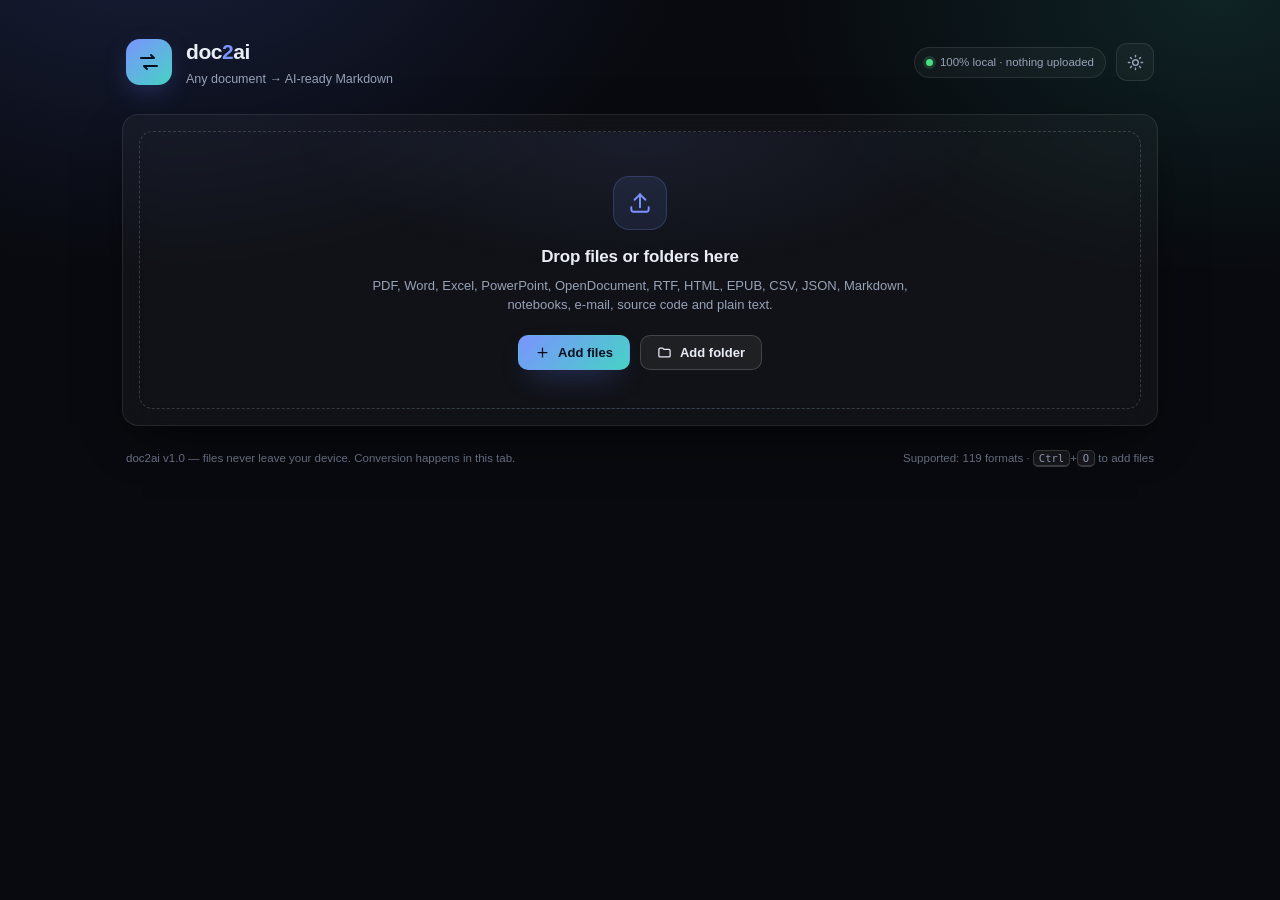
<file: index.html>
<!DOCTYPE html>
<html lang="en" data-theme="dark">
<head>
<meta charset="utf-8">
<meta name="viewport" content="width=device-width, initial-scale=1">
<title>doc2ai — turn any document into an AI-ready file</title>
<meta name="description" content="Convert PDF, Word, Excel, PowerPoint, OpenDocument, HTML, EPUB, CSV, JSON and more into clean, structured Markdown that AI agents can read directly. Runs entirely in your browser.">
<meta name="color-scheme" content="dark light">
<link rel="icon" href="data:image/svg+xml,%3Csvg xmlns='http://www.w3.org/2000/svg' viewBox='0 0 32 32'%3E%3Crect width='32' height='32' rx='9' fill='%237b93ff'/%3E%3Cpath d='M9 12h11l-3-3M23 20H12l3 3' stroke='%2308101f' stroke-width='2.2' fill='none' stroke-linecap='round' stroke-linejoin='round'/%3E%3C/svg%3E">
<link rel="stylesheet" href="assets/css/app.css">
</head>
<body>
<div class="shell">

  <header class="topbar">
    <div class="brand">
      <div class="logo" aria-hidden="true">
        <svg viewBox="0 0 24 24" fill="none" stroke="currentColor" stroke-width="2" stroke-linecap="round" stroke-linejoin="round">
          <path d="M4 8h13l-3-3"/><path d="M20 16H7l3 3"/>
        </svg>
      </div>
      <div>
        <h1>doc<span>2</span>ai</h1>
        <p>Any document → AI-ready Markdown</p>
      </div>
    </div>
    <div class="topbar-actions">
      <span class="pill"><span class="dot"></span>100% local · nothing uploaded</span>
      <button class="icon-btn" id="themeBtn" type="button" title="Toggle theme" aria-label="Toggle theme">
        <svg id="themeIcon" viewBox="0 0 24 24" fill="none" stroke="currentColor" stroke-width="2" stroke-linecap="round" stroke-linejoin="round">
          <circle cx="12" cy="12" r="4"/><path d="M12 2v2M12 20v2M4.9 4.9l1.4 1.4M17.7 17.7l1.4 1.4M2 12h2M20 12h2M4.9 19.1l1.4-1.4M17.7 6.3l1.4-1.4"/>
        </svg>
      </button>
    </div>
  </header>

  <section class="panel">
    <div class="dropzone" id="dropzone">
      <div class="drop-icon" aria-hidden="true">
        <svg viewBox="0 0 24 24" fill="none" stroke="currentColor" stroke-width="1.8" stroke-linecap="round" stroke-linejoin="round">
          <path d="M12 16V4"/><path d="M7 9l5-5 5 5"/><path d="M4 16v2a2 2 0 0 0 2 2h12a2 2 0 0 0 2-2v-2"/>
        </svg>
      </div>
      <h2>Drop files or folders here</h2>
      <p>PDF, Word, Excel, PowerPoint, OpenDocument, RTF, HTML, EPUB, CSV, JSON, Markdown, notebooks, e-mail, source code and plain text.</p>
      <div class="drop-actions">
        <button class="btn primary" id="addFilesBtn" type="button">
          <svg viewBox="0 0 24 24" fill="none" stroke="currentColor" stroke-width="2" stroke-linecap="round"><path d="M12 5v14M5 12h14"/></svg>
          Add files
        </button>
        <button class="btn" id="addFolderBtn" type="button">
          <svg viewBox="0 0 24 24" fill="none" stroke="currentColor" stroke-width="2" stroke-linecap="round" stroke-linejoin="round"><path d="M3 7a2 2 0 0 1 2-2h4l2 2h8a2 2 0 0 1 2 2v8a2 2 0 0 1-2 2H5a2 2 0 0 1-2-2z"/></svg>
          Add folder
        </button>
      </div>
      <input type="file" id="fileInput" multiple hidden>
      <input type="file" id="folderInput" webkitdirectory directory multiple hidden>
    </div>
  </section>

  <section class="panel" id="queuePanel" hidden>
    <div class="panel-head">
      <h2>Queue <span class="count" id="queueCount">0</span></h2>
      <button class="btn tiny ghost danger" id="clearBtn" type="button">Clear all</button>
    </div>
    <div class="progress" id="progress" hidden><div class="bar" id="progressBar"></div></div>
    <ul class="queue" id="queueList"></ul>
    <div class="queue-foot">
      <label class="switch"><input type="checkbox" id="optFrontMatter" checked> YAML front-matter</label>
      <label class="switch"><input type="checkbox" id="optBundle" checked> Bundle into one file</label>
      <label class="switch"><input type="checkbox" id="optManifest" checked> Manifest JSON</label>
      <span class="spacer"></span>
      <button class="btn primary" id="convertBtn" type="button">
        <svg viewBox="0 0 24 24" fill="none" stroke="currentColor" stroke-width="2" stroke-linecap="round" stroke-linejoin="round"><path d="M5 12h14M13 6l6 6-6 6"/></svg>
        <span id="convertLabel">Convert</span>
      </button>
    </div>
  </section>

  <section class="panel" id="resultsPanel" hidden>
    <div class="panel-head">
      <h2>Results <span class="count" id="resultCount">0</span></h2>
      <div style="display:flex;gap:8px;flex-wrap:wrap">
        <button class="btn tiny" id="copyBtn" type="button">
          <svg viewBox="0 0 24 24" fill="none" stroke="currentColor" stroke-width="2" stroke-linecap="round" stroke-linejoin="round"><rect x="9" y="9" width="11" height="11" rx="2"/><path d="M5 15V5a2 2 0 0 1 2-2h10"/></svg>
          Copy
        </button>
        <button class="btn tiny" id="downloadBtn" type="button">
          <svg viewBox="0 0 24 24" fill="none" stroke="currentColor" stroke-width="2" stroke-linecap="round" stroke-linejoin="round"><path d="M12 4v12"/><path d="M7 11l5 5 5-5"/><path d="M5 20h14"/></svg>
          Download
        </button>
        <button class="btn tiny primary" id="downloadAllBtn" type="button">
          <svg viewBox="0 0 24 24" fill="none" stroke="currentColor" stroke-width="2" stroke-linecap="round" stroke-linejoin="round"><path d="M21 8v11a2 2 0 0 1-2 2H5a2 2 0 0 1-2-2V8"/><path d="M1 3h22v5H1z"/><path d="M10 12h4"/></svg>
          Download all
        </button>
      </div>
    </div>
    <div class="stats" id="stats"></div>
    <div class="tabs" id="tabs"></div>
    <div class="result-bar">
      <span class="path" id="resultPath">—</span>
      <button class="btn tiny ghost" id="copyOneBtn" type="button">Copy this</button>
      <button class="btn tiny ghost" id="downloadOneBtn" type="button">Download this</button>
    </div>
    <pre class="preview" id="preview">—</pre>
    <div class="preview-note" id="previewNote" hidden></div>
    <ul class="warn-list" id="warnList" hidden></ul>
  </section>

  <footer class="foot">
    <span>doc2ai v1.0 — files never leave your device. Conversion happens in this tab.</span>
    <span>Supported: <span id="supportedCount">…</span> formats · <kbd>Ctrl</kbd>+<kbd>O</kbd> to add files</span>
  </footer>
</div>

<div id="toast" role="status" aria-live="polite"></div>

<script src="assets/lib/util.js"></script>
<script src="assets/lib/zip.js"></script>
<script src="assets/lib/xml.js"></script>
<script src="assets/lib/docx.js"></script>
<script src="assets/lib/xlsx.js"></script>
<script src="assets/lib/pptx.js"></script>
<script src="assets/lib/odf.js"></script>
<script src="assets/lib/rtf.js"></script>
<script src="assets/lib/html.js"></script>
<script src="assets/lib/text.js"></script>
<script src="assets/lib/pdf.js"></script>
<script src="assets/lib/convert.js"></script>
<script src="assets/app.js"></script>
</body>
</html>
</file>
<file: assets/css/app.css>
/* doc2ai — UI */
:root {
  --bg: #080a0f;
  --bg-glow-1: rgba(96, 124, 255, 0.18);
  --bg-glow-2: rgba(64, 211, 190, 0.12);
  --panel: rgba(255, 255, 255, 0.035);
  --panel-strong: rgba(255, 255, 255, 0.06);
  --border: rgba(255, 255, 255, 0.09);
  --border-strong: rgba(255, 255, 255, 0.16);
  --text: #e9edf6;
  --muted: #98a2b8;
  --faint: #6b7488;
  --accent: #7b93ff;
  --accent-2: #46d3c4;
  --accent-ink: #08101f;
  --ok: #4ade80;
  --warn: #fbbf24;
  --danger: #ff7a7a;
  --radius: 16px;
  --radius-sm: 10px;
  --shadow: 0 18px 50px -20px rgba(0, 0, 0, 0.85);
  --mono: "JetBrains Mono", "Cascadia Code", ui-monospace, SFMono-Regular, Menlo, Consolas, monospace;
  --sans: "Inter", -apple-system, BlinkMacSystemFont, "Segoe UI", Roboto, Helvetica, Arial, sans-serif;
}

[data-theme="light"] {
  --bg: #f5f7fc;
  --bg-glow-1: rgba(96, 124, 255, 0.16);
  --bg-glow-2: rgba(64, 211, 190, 0.14);
  --panel: rgba(255, 255, 255, 0.75);
  --panel-strong: #ffffff;
  --border: rgba(12, 20, 40, 0.1);
  --border-strong: rgba(12, 20, 40, 0.2);
  --text: #101725;
  --muted: #5b6579;
  --faint: #8b93a5;
  --accent: #4b63e6;
  --accent-2: #12988b;
  --accent-ink: #ffffff;
  --ok: #178a4c;
  --warn: #a16207;
  --danger: #c03333;
  --shadow: 0 18px 40px -24px rgba(16, 24, 40, 0.35);
}

* { box-sizing: border-box; }

html, body { height: 100%; }

body {
  margin: 0;
  font-family: var(--sans);
  color: var(--text);
  background:
    radial-gradient(900px 600px at 12% -10%, var(--bg-glow-1), transparent 60%),
    radial-gradient(800px 500px at 95% 0%, var(--bg-glow-2), transparent 55%),
    var(--bg);
  background-attachment: fixed;
  -webkit-font-smoothing: antialiased;
  line-height: 1.5;
}

.shell {
  max-width: 1080px;
  margin: 0 auto;
  padding: 28px 22px 64px;
}

/* ---------- header ---------- */

.topbar {
  display: flex;
  align-items: center;
  justify-content: space-between;
  gap: 18px;
  padding: 8px 4px 26px;
}

.brand { display: flex; align-items: center; gap: 14px; }

.logo {
  width: 46px;
  height: 46px;
  border-radius: 14px;
  display: grid;
  place-items: center;
  background: linear-gradient(140deg, var(--accent), var(--accent-2));
  box-shadow: 0 10px 30px -12px rgba(96, 124, 255, 0.75);
  color: var(--accent-ink);
  flex: 0 0 auto;
}

.logo svg { width: 24px; height: 24px; }

.brand h1 {
  margin: 0;
  font-size: 21px;
  letter-spacing: -0.02em;
  font-weight: 700;
}

.brand h1 span { color: var(--accent); }

.brand p {
  margin: 2px 0 0;
  font-size: 12.5px;
  color: var(--muted);
}

.topbar-actions { display: flex; align-items: center; gap: 10px; }

.pill {
  font-size: 11.5px;
  color: var(--muted);
  border: 1px solid var(--border);
  background: var(--panel);
  padding: 6px 11px;
  border-radius: 999px;
  display: inline-flex;
  align-items: center;
  gap: 7px;
  white-space: nowrap;
}

.pill .dot {
  width: 7px;
  height: 7px;
  border-radius: 50%;
  background: var(--ok);
  box-shadow: 0 0 0 3px rgba(74, 222, 128, 0.16);
}

.icon-btn {
  width: 38px;
  height: 38px;
  border-radius: 11px;
  border: 1px solid var(--border);
  background: var(--panel);
  color: var(--muted);
  display: grid;
  place-items: center;
  cursor: pointer;
  transition: 160ms ease;
}

.icon-btn:hover { color: var(--text); border-color: var(--border-strong); background: var(--panel-strong); }
.icon-btn svg { width: 17px; height: 17px; }

/* ---------- panels ---------- */

.panel {
  background: var(--panel);
  border: 1px solid var(--border);
  border-radius: var(--radius);
  box-shadow: var(--shadow);
  backdrop-filter: blur(14px);
  -webkit-backdrop-filter: blur(14px);
  margin-bottom: 18px;
  overflow: hidden;
}

.panel-head {
  display: flex;
  align-items: center;
  justify-content: space-between;
  gap: 12px;
  padding: 16px 18px;
  border-bottom: 1px solid var(--border);
}

.panel-head h2 {
  margin: 0;
  font-size: 14px;
  font-weight: 600;
  letter-spacing: 0.01em;
  display: flex;
  align-items: center;
  gap: 9px;
}

.count {
  font-size: 11px;
  font-weight: 600;
  color: var(--muted);
  background: var(--panel-strong);
  border: 1px solid var(--border);
  border-radius: 999px;
  padding: 1px 8px;
}

/* ---------- dropzone ---------- */

.dropzone {
  position: relative;
  margin: 16px;
  padding: 44px 24px 38px;
  border: 1.5px dashed var(--border-strong);
  border-radius: 14px;
  text-align: center;
  transition: 180ms ease;
  background:
    radial-gradient(500px 200px at 50% 0%, rgba(123, 147, 255, 0.09), transparent 70%);
}

.dropzone.dragging {
  border-color: var(--accent);
  background: rgba(123, 147, 255, 0.09);
  transform: translateY(-1px);
  box-shadow: inset 0 0 0 1px rgba(123, 147, 255, 0.35);
}

.dropzone .drop-icon {
  width: 54px;
  height: 54px;
  margin: 0 auto 14px;
  border-radius: 16px;
  display: grid;
  place-items: center;
  color: var(--accent);
  background: rgba(123, 147, 255, 0.1);
  border: 1px solid rgba(123, 147, 255, 0.22);
}

.dropzone .drop-icon svg { width: 26px; height: 26px; }

.dropzone h2 {
  margin: 0 0 6px;
  font-size: 17px;
  font-weight: 650;
  letter-spacing: -0.01em;
}

.dropzone p {
  margin: 0 auto;
  max-width: 560px;
  color: var(--muted);
  font-size: 13px;
}

.drop-actions {
  display: flex;
  gap: 10px;
  justify-content: center;
  margin-top: 20px;
  flex-wrap: wrap;
}

/* ---------- buttons ---------- */

.btn {
  appearance: none;
  border: 1px solid var(--border-strong);
  background: var(--panel-strong);
  color: var(--text);
  font-family: inherit;
  font-size: 13px;
  font-weight: 550;
  padding: 9px 16px;
  border-radius: 10px;
  cursor: pointer;
  display: inline-flex;
  align-items: center;
  gap: 8px;
  transition: 150ms ease;
  white-space: nowrap;
}

.btn:hover { border-color: var(--accent); color: var(--text); transform: translateY(-1px); }
.btn:active { transform: translateY(0); }
.btn:disabled { opacity: 0.5; cursor: not-allowed; transform: none; }
.btn svg { width: 15px; height: 15px; }

.btn.primary {
  background: linear-gradient(135deg, var(--accent), var(--accent-2));
  border-color: transparent;
  color: var(--accent-ink);
  font-weight: 650;
  box-shadow: 0 12px 30px -14px rgba(96, 124, 255, 0.9);
}

.btn.primary:hover { filter: brightness(1.06); }
.btn.ghost { background: transparent; }
.btn.tiny { padding: 6px 11px; font-size: 12px; border-radius: 8px; }
.btn.danger:hover { border-color: var(--danger); color: var(--danger); }

/* ---------- queue ---------- */

.queue { list-style: none; margin: 0; padding: 6px; max-height: 340px; overflow: auto; }

.queue-item {
  display: grid;
  grid-template-columns: 38px minmax(0, 1fr) auto auto;
  align-items: center;
  gap: 12px;
  padding: 10px 12px;
  border-radius: 10px;
  transition: 140ms ease;
}

.queue-item + .queue-item { border-top: 1px solid var(--border); }
.queue-item:hover { background: rgba(255, 255, 255, 0.03); }

.file-badge {
  width: 38px;
  height: 38px;
  border-radius: 10px;
  display: grid;
  place-items: center;
  font-size: 9.5px;
  font-weight: 700;
  letter-spacing: 0.04em;
  text-transform: uppercase;
  background: rgba(123, 147, 255, 0.12);
  border: 1px solid rgba(123, 147, 255, 0.22);
  color: var(--accent);
  flex: 0 0 auto;
}

.file-badge[data-kind="xlsx"] { color: var(--ok); background: rgba(74, 222, 128, 0.1); border-color: rgba(74, 222, 128, 0.25); }
.file-badge[data-kind="pptx"] { color: #ffb066; background: rgba(255, 176, 102, 0.1); border-color: rgba(255, 176, 102, 0.25); }
.file-badge[data-kind="pdf"] { color: #ff8f8f; background: rgba(255, 122, 122, 0.1); border-color: rgba(255, 122, 122, 0.25); }
.file-badge[data-kind="image"] { color: #c084fc; background: rgba(192, 132, 252, 0.1); border-color: rgba(192, 132, 252, 0.25); }

.file-main { min-width: 0; }

.file-name {
  font-size: 13px;
  font-weight: 550;
  white-space: nowrap;
  overflow: hidden;
  text-overflow: ellipsis;
}

.file-meta {
  font-size: 11.5px;
  color: var(--faint);
  white-space: nowrap;
  overflow: hidden;
  text-overflow: ellipsis;
  margin-top: 1px;
}

.status {
  font-size: 11px;
  font-weight: 600;
  padding: 3px 9px;
  border-radius: 999px;
  border: 1px solid var(--border);
  color: var(--muted);
  background: var(--panel);
  white-space: nowrap;
}

.status[data-s="converting"] { color: var(--accent); border-color: rgba(123, 147, 255, 0.4); background: rgba(123, 147, 255, 0.1); }
.status[data-s="done"] { color: var(--ok); border-color: rgba(74, 222, 128, 0.35); background: rgba(74, 222, 128, 0.08); }
.status[data-s="error"] { color: var(--danger); border-color: rgba(255, 122, 122, 0.4); background: rgba(255, 122, 122, 0.08); }

.remove-btn {
  width: 28px;
  height: 28px;
  border-radius: 8px;
  border: 1px solid transparent;
  background: transparent;
  color: var(--faint);
  cursor: pointer;
  display: grid;
  place-items: center;
  font-size: 15px;
  line-height: 1;
}

.remove-btn:hover { color: var(--danger); background: rgba(255, 122, 122, 0.1); }

.queue-foot {
  display: flex;
  align-items: center;
  gap: 16px;
  flex-wrap: wrap;
  padding: 14px 18px;
  border-top: 1px solid var(--border);
  background: rgba(0, 0, 0, 0.12);
}

.queue-foot .spacer { flex: 1; }

.switch {
  display: inline-flex;
  align-items: center;
  gap: 7px;
  font-size: 12px;
  color: var(--muted);
  cursor: pointer;
  user-select: none;
}

.switch input { accent-color: var(--accent); width: 14px; height: 14px; cursor: pointer; }

/* ---------- progress ---------- */

.progress {
  height: 3px;
  background: rgba(255, 255, 255, 0.06);
  position: relative;
  overflow: hidden;
}

.progress .bar {
  position: absolute;
  inset: 0 auto 0 0;
  width: 0%;
  background: linear-gradient(90deg, var(--accent), var(--accent-2));
  transition: width 240ms ease;
}

/* ---------- results ---------- */

.stats {
  display: flex;
  gap: 22px;
  padding: 14px 18px;
  border-bottom: 1px solid var(--border);
  flex-wrap: wrap;
}

.stat { display: flex; flex-direction: column; gap: 1px; }
.stat b { font-size: 16px; font-weight: 650; letter-spacing: -0.02em; }
.stat span { font-size: 11px; color: var(--faint); text-transform: uppercase; letter-spacing: 0.07em; }

.tabs {
  display: flex;
  gap: 6px;
  padding: 10px 12px;
  overflow-x: auto;
  border-bottom: 1px solid var(--border);
  scrollbar-width: thin;
}

.tab {
  border: 1px solid transparent;
  background: transparent;
  color: var(--muted);
  font-family: inherit;
  font-size: 12.5px;
  font-weight: 550;
  padding: 6px 12px;
  border-radius: 8px;
  cursor: pointer;
  white-space: nowrap;
  display: inline-flex;
  align-items: center;
  gap: 7px;
}

.tab:hover { color: var(--text); background: var(--panel-strong); }
.tab.active { color: var(--text); background: var(--panel-strong); border-color: var(--border-strong); }
.tab .tab-dot { width: 6px; height: 6px; border-radius: 50%; background: var(--accent-2); }

.result-bar {
  display: flex;
  align-items: center;
  gap: 8px;
  flex-wrap: wrap;
  padding: 12px 16px;
  border-bottom: 1px solid var(--border);
}

.result-bar .path {
  font-family: var(--mono);
  font-size: 11.5px;
  color: var(--faint);
  margin-right: auto;
  overflow: hidden;
  text-overflow: ellipsis;
  white-space: nowrap;
}

pre.preview {
  margin: 0;
  padding: 18px 20px;
  font-family: var(--mono);
  font-size: 12.5px;
  line-height: 1.65;
  white-space: pre-wrap;
  word-break: break-word;
  max-height: 62vh;
  overflow: auto;
  color: #d5dcec;
  background: rgba(0, 0, 0, 0.22);
}

[data-theme="light"] pre.preview { color: #1b2436; background: rgba(16, 24, 40, 0.03); }

.preview-note {
  padding: 10px 20px;
  font-size: 12px;
  color: var(--warn);
  border-top: 1px solid var(--border);
  background: rgba(251, 191, 36, 0.06);
}

.warn-list {
  list-style: none;
  margin: 0;
  padding: 10px 20px;
  border-top: 1px solid var(--border);
  display: flex;
  flex-direction: column;
  gap: 5px;
}

.warn-list li {
  font-size: 12px;
  color: var(--warn);
  display: flex;
  gap: 8px;
  align-items: flex-start;
}

.warn-list li::before { content: "!"; font-weight: 700; flex: 0 0 auto; }

/* ---------- misc ---------- */

.empty {
  padding: 40px 20px;
  text-align: center;
  color: var(--faint);
  font-size: 13px;
}

.foot {
  display: flex;
  justify-content: space-between;
  gap: 14px;
  flex-wrap: wrap;
  color: var(--faint);
  font-size: 11.5px;
  padding: 6px 4px;
}

.foot a { color: var(--muted); text-decoration: none; border-bottom: 1px dotted var(--border-strong); }
.foot a:hover { color: var(--text); }

kbd {
  font-family: var(--mono);
  font-size: 10.5px;
  border: 1px solid var(--border-strong);
  border-bottom-width: 2px;
  border-radius: 5px;
  padding: 1px 5px;
  color: var(--muted);
  background: var(--panel-strong);
}

/* ---------- toast ---------- */

#toast {
  position: fixed;
  left: 50%;
  bottom: 28px;
  transform: translate(-50%, 20px);
  background: var(--panel-strong);
  border: 1px solid var(--border-strong);
  color: var(--text);
  font-size: 12.5px;
  font-weight: 550;
  padding: 10px 18px;
  border-radius: 10px;
  box-shadow: var(--shadow);
  opacity: 0;
  pointer-events: none;
  transition: 220ms ease;
  z-index: 50;
  max-width: 90vw;
  text-align: center;
}

#toast.show { opacity: 1; transform: translate(-50%, 0); }

/* ---------- spinner ---------- */

.spinner {
  width: 12px;
  height: 12px;
  border-radius: 50%;
  border: 2px solid rgba(123, 147, 255, 0.25);
  border-top-color: var(--accent);
  animation: spin 700ms linear infinite;
  display: inline-block;
}

@keyframes spin { to { transform: rotate(360deg); } }

/* ---------- responsive ---------- */

@media (max-width: 640px) {
  .shell { padding: 18px 12px 48px; }
  .topbar { flex-direction: column; align-items: flex-start; gap: 12px; }
  .dropzone { padding: 30px 16px 26px; margin: 12px; }
  .queue-item { grid-template-columns: 34px minmax(0, 1fr) auto; }
  .queue-item .remove-btn { display: none; }
  .stats { gap: 16px; }
  .foot { flex-direction: column; }
}

@media (prefers-reduced-motion: reduce) {
  * { animation: none !important; transition: none !important; }
}
</file>
